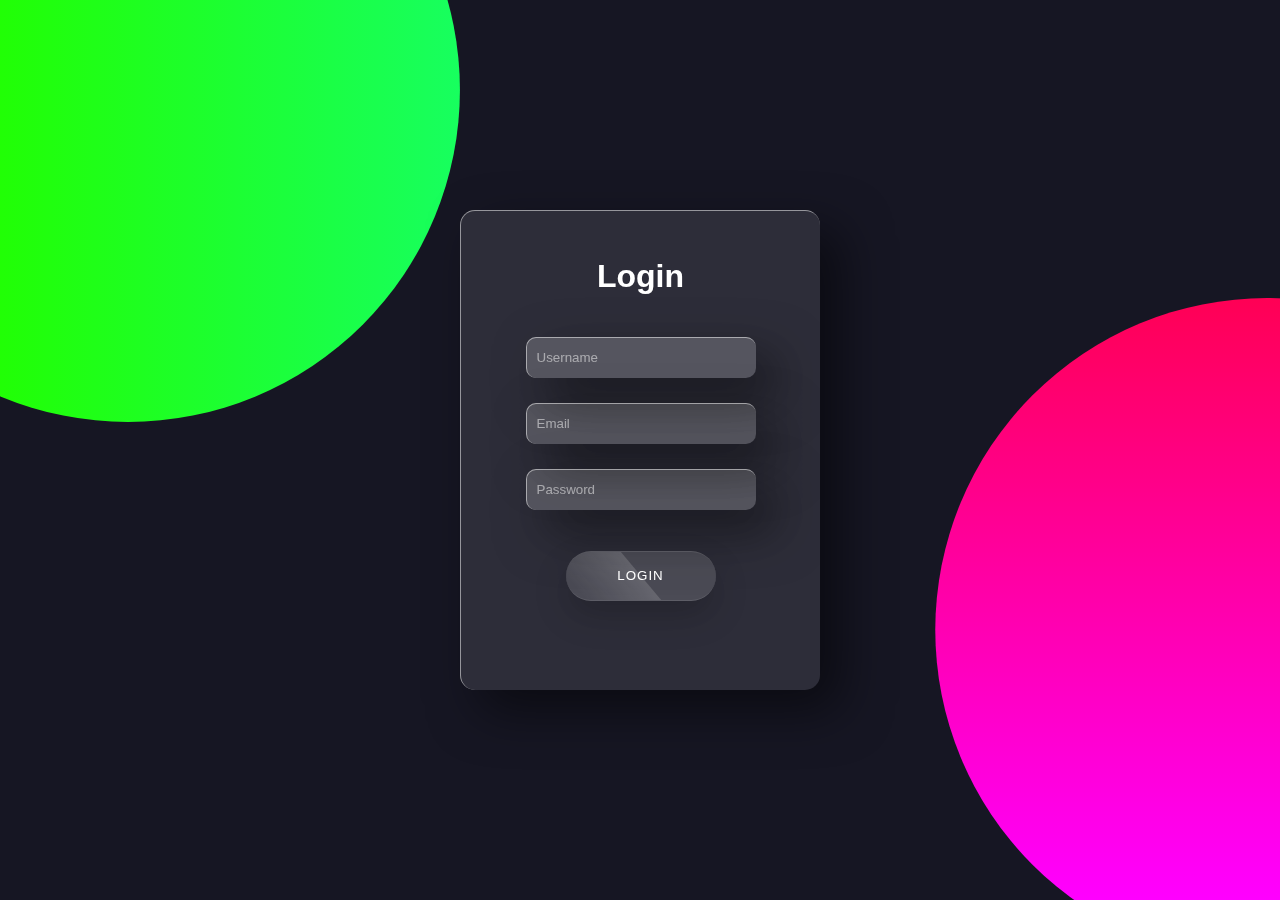
<file: login.html>
<!DOCTYPE html>
<html lang="en">
<head>
    <meta charset="UTF-8">
    <meta name="viewport" content="width=device-width, initial-scale=1.0">
    <link rel="stylesheet" href="styless.css">
    <link rel="icon" href="images/favicon.ico" type="image/x-icon">
    <script defer src="mainn.js"></script>
    <title>Harshit Kashyap</title>
</head>
<body>
    <div class="container">
        <div class="card">
          <h1 class="login-heading">Login</h1>
          <div class="input-wrapper">
             <input class="username-input" type="text" placeholder="Username">
          <input class="email-input" type="text" placeholder="Email">
          <input class="password-input" type="password" placeholder="Password">
          </div>
          <div class="container-button">
        <button class="btn"><a href="404.html">Login</a></button>
      </div>
        </div>
      </div>
      
      <link rel="preconnect" href="https://fonts.googleapis.com">
      <link rel="preconnect" href="https://fonts.gstatic.com" crossorigin>
      <link href="css222.css" rel="stylesheet">
      
      <script src="vanilla-tilt.min.js"></script>
</body>
</html>
</file>
<file: styless.css>
*{
    margin:0;
    padding:0;
    box-sizing:border-box;
    font-family: 'Poppins', sans-serif;
  }
  body::before{
    content:'';
    position:absolute;
    top:0;
    left:0;
    width:100%;
    height:100%;
    background:linear-gradient(#f00,#f0f);
    clip-path:circle(30% at 99% 70%)
  }
  body::after{
    content:'';
    position:absolute;
    top:0;
    left:0;
    width:100%;
    height:100%;
    background: linear-gradient(90deg, rgba(33,255,5,1) 0%,     rgba(6,255,254,1) 100%);
    clip-path:circle(30% at 10% 10%)
  }
  .container{
    height:100vh;
    width:100%;
    background:#161623;
    display:flex;
    align-items:center;
    justify-content:center;
  }
  .card{
    position:relative;
    width:360px;
    height:480px;
    margin:30px;
    box-shadow:20px 20px 50px rgba(0,0,0,0.5);
    border-radius:15px;
    background:rgba(255,255,255,0.1);
    overflow:hidden;
    display:flex;
    flex-direction: column;
    align-items:center;
    justify-content:center;
    border-top: 1px solid rgba(255,255,255,0.5);
    border-left: 1px solid rgba(255,255,255,0.5);
    backdrop-filter:blur(5px);
    z-index:1;
  }
  .login-heading{
    color:white;
    margin-bottom:350px;
    position: absolute;
  }
  .input-wrapper{
    display: flex;
    justify-content: center;
    flex-direction: column;
    margin-bottom: 80px;
  }
  .container input{
    margin-top: 25px;
    padding: 10px;
    width: 230px;
    border: none;
    box-shadow:20px 20px 50px rgba(0,0,0,0.5);
    border-radius:10px;
    background:rgba(255,255,255,0.1);
    border-top: 1px solid rgba(255,255,255,0.5);
    border-left: 1px solid rgba(255,255,255,0.5);
    backdrop-filter:blur(5px);
    z-index:1;
    color: white
  }
  .container input::placeholder{
    color: white;
    opacity: .5;
  }
  .container input:focus{
    outline: none;
  }
  .container input:hover{
    transform: scale(1.1);
  }
  
  .container-button {
    display: flex;
    flex-wrap: wrap;
    justify-content: space-around;
    align-items: center;
    position: absolute;
    margin-top: 250px;
  }
  
  .btn {
    position: relative;
    display: inline-block;
    border: none;
    border-radius: 50px;
    background: none;
    padding: 25px 75px;
    margin: 30px;
  }
  
  .btn a {
    position: absolute;
    left: 0;
    top: 0;
    width: 100%;
    height: 100%;
    display: flex;
    justify-content: center;
    align-items: center;
    background: rgba(255, 255, 255, .05);
    box-shadow: 0 15px 35px rgba(0, 0, 0, .2);
    border-top: 1px solid rgba(255, 255, 255, .1);
    border-bottom: 1px solid rgba(255, 255, 255, .1);
    border-radius: 30px;
    color: #fff;
    z-index: 1;
    font-weight: 400;
    letter-spacing: 1px;
    text-decoration: none;
    overflow: hidden;
    text-transform: uppercase;
    transition: all .3s ease-in-out;  
    backdrop-filter: blur(15px)
  }
  
  .btn:hover a {
    letter-spacing: 3px;
  }
  
  .btn a::before {
    content: '';
    position: absolute;
    left: 0;
    top: 0;
    width: 50%;
    height: 100%;
    background: 
      linear-gradient(to left, rgba(255, 255, 255, .15), transparent);
    transform: skewX(40deg) translateX(0);
    transition: all .5s ease-out;
  }
  
  .btn:hover a::before {
    transform: skewX(40deg) translateX(200%);
  }
  
  .btn::before,
  .btn::after {
    content: '';
    position: absolute;
    left: 50%;
    transform: translateX(-50%);
    width: 30px;
    height: 0px;
    border-radius: 10px;
    background: #f00;
    transition: all .4s ease-in-out;
    transition-delay: 0s;
  }
  
  .btn::before {  
    bottom: -5px;
  }
  
  .btn::after {
    top: -5px;
  }
  
  .btn:hover::before,
  .btn:hover::after{  
    height: 50%;
    width: 80%;
    border-radius: 30px;
    transition-delay: .3s;
  }
  
  .btn:hover::before {
    bottom: 0;
  }
  
  .btn:hover::after {
    top: 0;
  }
  
  .btn:nth-child(1)::before,
  .btn:nth-child(1)::after {
    background: #ff7979;
    box-shadow: 
      0 0 5px #ff7979,
      0 0 15px #ff7979,
      0 0 30px #ff7979,
      0 0 60px #ff7979
  }
</file>
<file: css222.css>
/* latin-ext */
@font-face {
  font-family: 'Poppins';
  font-style: normal;
  font-weight: 600;
  font-display: swap;
  src: url(pxiByp8kv8JHgFVrLEj6Z1JlFc-K.woff2) format('woff2');
  unicode-range: U+0100-02BA, U+02BD-02C5, U+02C7-02CC, U+02CE-02D7, U+02DD-02FF, U+0304, U+0308, U+0329, U+1D00-1DBF, U+1E00-1E9F, U+1EF2-1EFF, U+2020, U+20A0-20AB, U+20AD-20C0, U+2113, U+2C60-2C7F, U+A720-A7FF;
}
/* latin */
@font-face {
  font-family: 'Poppins';
  font-style: normal;
  font-weight: 600;
  font-display: swap;
  src: url(pxiByp8kv8JHgFVrLEj6Z1JlFc-K.woff2) format('woff2');
  unicode-range: U+0000-00FF, U+0131, U+0152-0153, U+02BB-02BC, U+02C6, U+02DA, U+02DC, U+0304, U+0308, U+0329, U+2000-206F, U+20AC, U+2122, U+2191, U+2193, U+2212, U+2215, U+FEFF, U+FFFD;
}
</file>
